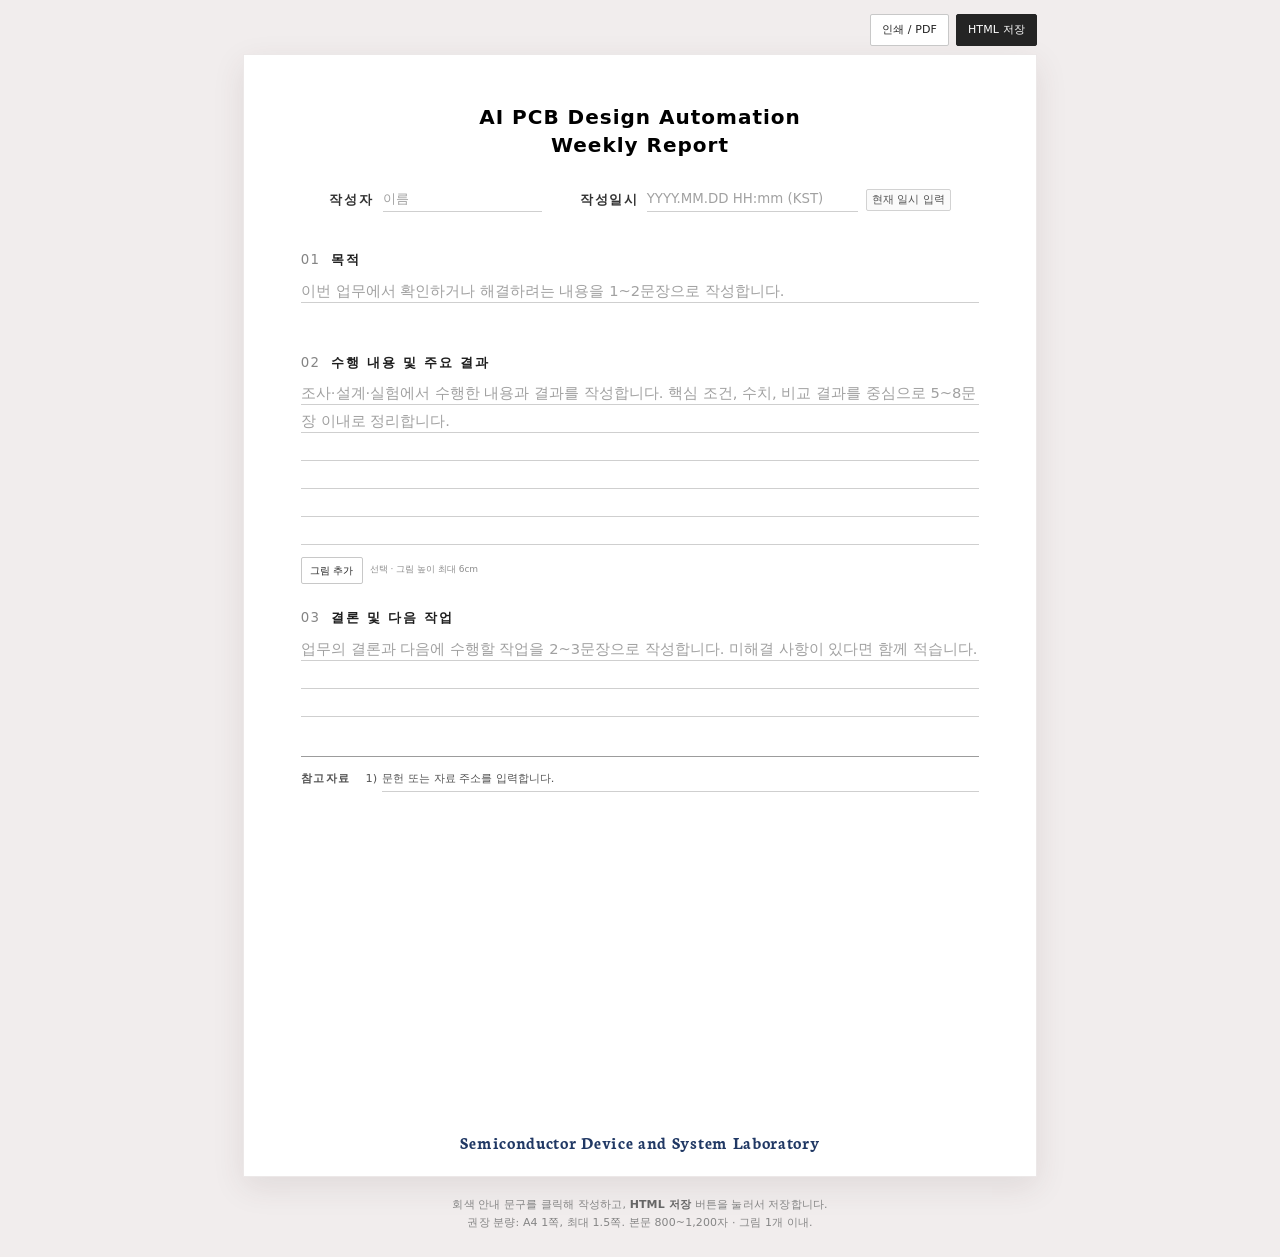
<file: site/weekly_report_template.html>
<!doctype html>
<html lang="ko">
<head>
  <meta charset="utf-8">
  <meta name="viewport" content="width=device-width,initial-scale=1">
  <meta name="color-scheme" content="light">
  <meta name="description" content="AI PCB Design Automation 프로젝트의 Weekly Report 작성 양식">
  <title>Weekly Report · AI PCB Design Automation</title>
  <style>
:root{
  --ink:#1e1e1e;
  --muted:#7a7a7a;
  --line:#cfcfcf;
  --line-strong:#9c9c9c;
  --paper:#ffffff;
  --canvas:#f1eded;
  --accent:#1f1f1f;
  --font:"Pretendard","Apple SD Gothic Neo","Noto Sans KR","Malgun Gothic",system-ui,sans-serif;
}
*{box-sizing:border-box}
html{background:var(--canvas)}
body{margin:0;background:var(--canvas);color:var(--ink);font-family:var(--font);font-size:11pt;line-height:1.55;-webkit-font-smoothing:antialiased}
button,input{font:inherit}
button{cursor:pointer}
button:focus-visible,[contenteditable]:focus-visible{outline:1px solid #777;outline-offset:3px}
[hidden]{display:none!important}
.editor{width:210mm;max-width:calc(100% - 24px);margin:14px auto 8px;padding:0}
.editor-top{display:flex;align-items:center;justify-content:flex-end;gap:14px}
.editor-title{font-size:11px;font-weight:600;letter-spacing:.12em;color:#4b4b4b;text-transform:uppercase}
.controls{display:flex;gap:7px;flex-wrap:wrap}
.control{min-height:32px;padding:6px 11px;border:1px solid #c8c8c8;border-radius:2px;background:#fff;color:#222;font-size:11px;line-height:1.3;letter-spacing:.01em}
.control:hover{background:#f5f5f5}
.control.primary{background:#242424;border-color:#242424;color:#fff}
.control.primary:hover{background:#000}
.sheet{width:210mm;min-height:297mm;max-width:calc(100% - 24px);margin:0 auto 12px;padding:13mm 15mm 6mm;background:var(--paper);box-shadow:0 10px 30px rgba(75,52,52,.10);border:1px solid #ece8e8;display:flex;flex-direction:column}
.sheet>header{display:grid;grid-template-columns:minmax(0,1fr);align-items:end;margin-bottom:6mm}
.kicker{grid-column:1/-1;font-size:20px;line-height:1.38;letter-spacing:.05em;color:#000;margin:0 0 7.5mm;font-weight:800;text-transform:none;text-align:center;font-family:"Pretendard","Apple SD Gothic Neo","Noto Sans KR","Malgun Gothic",system-ui,sans-serif;}
h1{grid-column:1/-1;font-size:24pt;line-height:1.25;font-weight:400;letter-spacing:.14em;margin:0;overflow-wrap:anywhere;text-transform:uppercase}
.metadata{grid-column:1/-1;display:grid;grid-template-columns:auto auto;justify-content:center;gap:10mm;font-size:10pt;color:#333;padding:0;border:0;align-self:end;margin-top:0}
.metadata-item{display:grid;grid-template-columns:auto 42mm;align-items:center;gap:2.5mm;min-width:0;min-height:24px}
.metadata-label{display:flex;align-items:center;height:24px;line-height:24px;font-weight:600;white-space:nowrap;letter-spacing:.14em;font-size:10pt;text-transform:uppercase}
.metadata-value{display:flex;align-items:center;min-width:0;height:24px;min-height:24px;padding:0 0 1px;border-bottom:1px solid var(--line);line-height:22px;overflow-wrap:anywhere}
.report-section{margin-top:4.5mm}.report-section + .report-section{margin-top:6.75mm}
h2{display:flex;align-items:baseline;gap:3mm;font-size:10pt;line-height:1.35;font-weight:650;letter-spacing:.13em;margin:0 0 2mm;text-transform:uppercase;break-after:avoid;page-break-after:avoid}
.section-number{font-size:inherit;font-weight:500;color:#858585;font-variant-numeric:tabular-nums;letter-spacing:.08em}
.field{white-space:pre-wrap;overflow-wrap:anywhere;border-radius:0;outline:0}
.field:hover{background:#fafafa}
.field:focus{background:#fafafa}
.field[data-empty="true"]::before{content:attr(data-placeholder);color:#a1a1a1;pointer-events:none}
.text{line-height:1.75;orphans:2;widows:2;padding:0 0 .25em;background-image:repeating-linear-gradient(to bottom,transparent 0,transparent calc(1.75em - 1px),var(--line) calc(1.75em - 1px),var(--line) 1.75em);background-size:100% 1.75em}
#purpose{min-height:3.5em}
#results{min-height:8.75em}
#conclusion{min-height:3.5em}
.media-tools{display:flex;align-items:center;gap:7px;margin-top:2.5mm;flex-wrap:wrap}
.media-tools .control{font-size:10px;min-height:27px;padding:5px 8px}
.media-note{font-size:9px;color:#8c8c8c}
.visual{margin:3mm 0 0;break-inside:avoid;page-break-inside:avoid}
.figure-image{display:block;max-width:100%;width:auto;max-height:60mm;height:auto;margin:0 auto;object-fit:contain}
figcaption,.table-caption{font-size:8.5pt;line-height:1.5;color:#565656;margin-top:2mm;text-align:center;min-height:1.5em}
.table-wrap{width:100%;margin-top:5mm;break-inside:avoid;page-break-inside:avoid}
table{width:100%;border-collapse:collapse;table-layout:fixed;font-size:9.5pt;line-height:1.5}
th,td{padding:2mm 2.5mm;text-align:left;vertical-align:top;border:1px solid #d7d7d7;overflow-wrap:anywhere}
th{background:#f5f5f5;font-weight:600;letter-spacing:.02em}
.references{margin-top:10mm;padding-top:3mm;border-top:1px solid var(--line-strong);display:grid;grid-template-columns:auto minmax(0,1fr);gap:4mm;font-size:8.5pt;line-height:1.6;color:#555;break-inside:avoid;page-break-inside:avoid}
.references-label{font-weight:650;letter-spacing:.12em;text-transform:uppercase}
.references .field{min-height:1.6em;border-bottom:1px solid var(--line);padding-bottom:1mm}
.outside-guide{width:210mm;max-width:calc(100% - 24px);margin:0 auto 24px;padding:7px 2px 0;text-align:center;font-size:11px;line-height:1.7;letter-spacing:.01em;color:#858585}
.outside-guide strong{font-weight:650;color:#666}
.mini-time{height:22px;min-height:22px;padding:0 5px;border:1px solid #d2d2d2;border-radius:2px;background:#fafafa;color:#555;font-size:11px;line-height:20px;white-space:nowrap;align-self:center}
.mini-time:hover{background:#f0f0f0;color:#222}
.datetime-item{grid-template-columns:auto 56mm auto;gap:2mm}
.toast{position:fixed;left:50%;bottom:24px;transform:translateX(-50%);max-width:calc(100% - 32px);padding:10px 15px;border-radius:2px;background:#222;color:#fff;font-size:13px;line-height:1.6;box-shadow:0 4px 16px #0002;z-index:10}
noscript{display:block;padding:12px;text-align:center;background:#fff8df;font-size:12px}
@media(max-width:850px){
  .editor,.outside-guide{margin-left:20px;margin-right:20px}
  .sheet{padding:28px 24px;min-height:0}
  .editor-top{flex-wrap:wrap}
  .sheet>header{grid-template-columns:1fr;row-gap:5mm}
  .metadata{grid-column:1;grid-template-columns:auto auto;justify-content:center;gap:5mm;margin-top:1mm}
}
@media(max-width:560px){.metadata{grid-template-columns:1fr;justify-content:stretch}.metadata-item{grid-template-columns:auto minmax(0,1fr)}.controls{width:100%}.control{flex:1 1 auto}.mini-time{flex:0 0 auto}.datetime-item{grid-template-columns:auto minmax(0,1fr) auto}}
@media print{
  @page{size:A4;margin:13mm 15mm 12mm}
  html,body{margin:0!important;padding:0!important;background:#fff!important;color:#1e1e1e}
  body{font-size:11pt;line-height:1.55}
  .screen-only,.toast,noscript{display:none!important}
  .sheet{width:auto;min-height:0;max-width:none;margin:0;padding:0;border:0;box-shadow:none;display:block}
  .sheet>header{grid-template-columns:minmax(0,1fr)}
  .metadata{grid-column:1/-1;grid-template-columns:auto auto;justify-content:center;gap:10mm;margin-top:4mm}
  .field,.field:hover,.field:focus{background-color:transparent!important;outline:none!important}
  .references[data-empty="true"]{display:none}
  .table-wrap th{-webkit-print-color-adjust:exact;print-color-adjust:exact}
  .text{-webkit-print-color-adjust:exact;print-color-adjust:exact}
  a{color:inherit}
}

  </style>

<style id="persistent-writing-lines">
  /* 28px row pitch (+3px) with underline position compensated to preserve the prior text-to-rule gap. */
  .field.text,
  .field.text:hover,
  .field.text:focus,
  .field.text:focus-visible {
    line-height: 28px !important;
    background-color: transparent !important;
    background-image: repeating-linear-gradient(
      to bottom,
      transparent 0,
      transparent 25.5px,
      var(--line) 25.5px,
      var(--line) 26.5px,
      transparent 26.5px,
      transparent 28px
    ) !important;
    background-size: 100% 28px !important;
    background-repeat: repeat-y !important;
    box-shadow: none !important;
  }

  .field.text:focus,
  .field.text:focus-visible {
    outline: none;
  }
</style>


<style id="results-six-lines">
  /* Results section: show six ruled lines by default. */
  #results.field.text {
    min-height: calc(28px * 6);
  }
</style>


<style id="numbered-reference-style">
  .references{
    grid-template-columns:auto minmax(0,1fr);
  }
  .references-list{
    list-style:none;
    counter-reset:ref;
    margin:0;
    padding:0;
    min-width:0;
  }
  .references-list li{
    counter-increment:ref;
    display:grid;
    grid-template-columns:1.5em minmax(0,1fr);
    align-items:start;
    min-height:1.8em;
  }
  .references-list li::before{
    content:counter(ref) ")";
    color:#555;
    font-variant-numeric:tabular-nums;
    line-height:1.6;
  }
  .reference-entry{
    display:block;
    min-width:0;
    min-height:1.6em;
    border-bottom:1px solid var(--line);
    padding-bottom:1mm;
    outline:none;
  }
  .reference-entry:focus,
  .reference-entry:hover{
    background:#fafafa;
  }
  .reference-entry[data-empty="true"]::before{
    content:attr(data-placeholder);
    color:var(--placeholder);
    pointer-events:none;
  }
</style>

  <link rel="preconnect" href="https://fonts.gstatic.com" crossorigin>
  <link href="https://fonts.googleapis.com/css2?family=Neuton:wght@400;700&display=swap" rel="stylesheet">

<style id="laboratory-footer-style">
  .laboratory-footer{
    margin-top:auto;
    padding-top:6mm;
    text-align:center;
    font-family:'Neuton', Georgia, serif;
    font-size:13pt;
    font-weight:700;
    letter-spacing:.04em;
    color:#203864;
    line-height:1.2;
  }
</style>


<style id="conclusion-three-lines">
  /* Conclusion section: show three ruled lines by default. */
  #conclusion.field.text {
    min-height: calc(28px * 3);
  }
</style>





  <link href="https://fonts.googleapis.com/css2?family=Playfair+Display:wght@700&display=swap" rel="stylesheet">

<style id="laboratory-footer-mobile">
  @media (max-width: 600px) {
    .laboratory-footer {
      font-size: 10.5pt;
      letter-spacing: .015em;
      white-space: nowrap;
    }
  }
</style>

</head>
<body>
  <!-- The authoring form reads public branding only; saved reports are standalone. -->
  <script src="./config.js" data-project-config></script>
  <script data-project-metadata>
  (() => {
    const c=window.DASHBOARD_CONFIG;
    if (!c) return;
    const reportTitle=c.reportTitle||'AI PCB Design Automation';
    const kicker=document.querySelector('.kicker');
    if (kicker) {
      kicker.replaceChildren(document.createTextNode(reportTitle),
        document.createElement('br'),document.createTextNode('Weekly Report'));
    }
    const team=document.querySelector('.laboratory-footer');
    if (team) team.textContent=c.organization||'Semiconductor Device and System Laboratory';
    document.title='Weekly Report · '+reportTitle;
  })();
  </script>

  <div class="editor screen-only" aria-label="보고서 편집 도구">
    <div class="editor-top">
      <div class="controls">
        <button class="control" id="print-button" type="button">인쇄 / PDF</button>
        <button class="control primary" id="save-button" type="button">HTML 저장</button>
      </div>
    </div>
  </div>

  <article class="sheet" id="report" aria-label="Weekly 보고서">
    <header>
      <p class="kicker">AI PCB Design Automation<br>Weekly Report</p>
      <div class="metadata">
        <div class="metadata-item author-item"><span class="metadata-label">작성자</span><span class="metadata-value field" id="author" contenteditable="plaintext-only" role="textbox" aria-label="작성자" data-single-line="true" data-empty="true" data-placeholder="이름"></span></div>
        <div class="metadata-item datetime-item"><span class="metadata-label">작성일시</span><span class="metadata-value field" id="written-at" contenteditable="plaintext-only" role="textbox" aria-label="작성일시 (한국 표준시)" data-single-line="true" data-empty="true" data-placeholder="YYYY.MM.DD HH:mm (KST)"></span><button class="mini-time screen-only" id="time-button" type="button" title="현재 KST 일시 입력">현재 일시 입력</button></div>
      </div>
    </header>

    <section class="report-section" aria-labelledby="purpose-heading">
      <h2 id="purpose-heading"><span class="section-number">01</span>목적</h2>
      <div class="field text" id="purpose" contenteditable="plaintext-only" role="textbox" aria-label="목적" aria-multiline="true" data-body="true" data-empty="true" data-placeholder="이번 업무에서 확인하거나 해결하려는 내용을 1~2문장으로 작성합니다."></div>
    </section>

    <section class="report-section" aria-labelledby="results-heading">
      <h2 id="results-heading"><span class="section-number">02</span>수행 내용 및 주요 결과</h2>
      <div class="field text" id="results" contenteditable="plaintext-only" role="textbox" aria-label="수행 내용 및 주요 결과" aria-multiline="true" data-body="true" data-empty="true" data-placeholder="조사·설계·실험에서 수행한 내용과 결과를 작성합니다. 핵심 조건, 수치, 비교 결과를 중심으로 5~8문장 이내로 정리합니다."></div>
      <div class="media-tools screen-only">
        <button class="control" id="image-button" type="button">그림 추가</button>
        <button class="control" id="remove-visual" type="button" hidden>그림 제거</button>
        <span class="media-note">선택 · 그림 높이 최대 6cm</span>
        <input id="image-input" type="file" accept="image/png,image/jpeg,image/webp" hidden aria-label="보고서 그림 파일 선택">
      </div>
      <figure class="visual" id="report-figure" hidden>
        <img class="figure-image" id="report-image" alt="보고서 그림">
        <figcaption class="field" id="figure-caption" contenteditable="plaintext-only" role="textbox" aria-label="그림 설명" data-body="true" data-empty="true" data-placeholder="그림 1. 핵심 내용을 한 줄로 설명합니다."></figcaption>
      </figure>
    </section>

    <section class="report-section" aria-labelledby="conclusion-heading">
      <h2 id="conclusion-heading"><span class="section-number">03</span>결론 및 다음 작업</h2>
      <div class="field text" id="conclusion" contenteditable="plaintext-only" role="textbox" aria-label="결론 및 다음 작업" aria-multiline="true" data-body="true" data-empty="true" data-placeholder="업무의 결론과 다음에 수행할 작업을 2~3문장으로 작성합니다. 미해결 사항이 있다면 함께 적습니다."></div>
    </section>

    <footer class="references" id="references-block" data-empty="true">
      <span class="references-label">참고자료</span>
      <ol class="references-list" id="references" aria-label="참고자료">
        <li><span class="reference-entry field" contenteditable="plaintext-only" role="textbox" aria-label="참고자료 1" data-single-line="true" data-empty="true" data-placeholder="문헌 또는 자료 주소를 입력합니다."></span></li>
      </ol>
    </footer>

    <div class="laboratory-footer">Semiconductor Device and System Laboratory</div>

  </article>

  <div class="outside-guide screen-only" aria-label="편집 안내">
    회색 안내 문구를 클릭해 작성하고, <strong>HTML 저장</strong> 버튼을 눌러서 저장합니다.<br>
      권장 분량: A4 1쪽, 최대 1.5쪽. 본문 800~1,200자 · 그림 1개 이내.
  </div>
  <div class="toast screen-only" id="notice" role="status" hidden></div>
  <noscript>JavaScript가 꺼져 있습니다. 입력 내용 저장과 그림 추가를 사용하려면 JavaScript를 활성화해 주세요.</noscript>

  <script>
    (() => {
      'use strict';
      const $ = id => document.getElementById(id);
      let dirty = false;
      let noticeTimer;
      const text = element => (element.innerText || '').replace(/\u00a0/g, ' ').trim();
      const editable = [...document.querySelectorAll('[contenteditable]')];

      function notify(message) {
        clearTimeout(noticeTimer);
        $('notice').textContent = message;
        $('notice').hidden = false;
        noticeTimer = setTimeout(() => { $('notice').hidden = true; }, 4500);
      }

      function update() {
        editable.forEach(element => { element.dataset.empty = String(!text(element)); });
        $('references-block').dataset.empty = String(!text($('references')));
        $('remove-visual').hidden = $('report-figure').hidden;
        $('report-image').alt = text($('figure-caption')) || '보고서 그림';
      }

      editable.forEach(element => {
        element.addEventListener('input', () => { dirty = true; update(); });
        element.addEventListener('keydown', event => {
          if (element.dataset.singleLine === 'true' && event.key === 'Enter') event.preventDefault();
        });
        // Strip pasted formatting: the report keeps one consistent type scale.
        element.addEventListener('paste', event => {
          const clipboard = event.clipboardData;
          if (!clipboard) return;
          event.preventDefault();
          let value = clipboard.getData('text/plain');
          if (element.dataset.singleLine === 'true') value = value.replace(/[\r\n]+/g, ' ');
          const selection = window.getSelection();
          if (!selection || !selection.rangeCount) return;
          const range = selection.getRangeAt(0);
          if (!element.contains(range.commonAncestorContainer)) return;
          range.deleteContents();
          const node = document.createTextNode(value);
          range.insertNode(node);
          range.setStartAfter(node);
          range.collapse(true);
          selection.removeAllRanges();
          selection.addRange(range);
          dirty = true;
          update();
        });
      });

      $('time-button').addEventListener('click', () => {
        const values = new Intl.DateTimeFormat('en-GB', {
          timeZone:'Asia/Seoul', year:'numeric', month:'2-digit', day:'2-digit',
          hour:'2-digit', minute:'2-digit', hourCycle:'h23'
        }).formatToParts(new Date());
        const part = name => values.find(item => item.type === name).value;
        $('written-at').textContent = `${part('year')}.${part('month')}.${part('day')} ${part('hour')}:${part('minute')} (KST)`;
        dirty = true;
        update();
      });

      $('image-button').addEventListener('click', () => {
        $('image-input').click();
      });
      $('remove-visual').addEventListener('click', () => {
        $('report-figure').hidden = true;
        $('report-image').removeAttribute('src');
        dirty = true;
        update();
      });
      $('image-input').addEventListener('change', async event => {
        const file = event.target.files && event.target.files[0];
        event.target.value = '';
        if (!file) return;
        if (!['image/png','image/jpeg','image/webp'].includes(file.type)) {
          notify('PNG, JPG 또는 WebP 파일을 선택해 주세요.');
          return;
        }
        if (file.size > 5 * 1024 * 1024) {
          notify('5MB 이하의 그림을 선택해 주세요.');
          return;
        }
        const url = URL.createObjectURL(file);
        try {
          const image = new Image();
          image.src = url;
          await image.decode();
          const ratio = Math.min(1, 1600 / Math.max(image.naturalWidth, image.naturalHeight));
          const canvas = document.createElement('canvas');
          canvas.width = Math.max(1, Math.round(image.naturalWidth * ratio));
          canvas.height = Math.max(1, Math.round(image.naturalHeight * ratio));
          const context = canvas.getContext('2d');
          if (!context) throw new Error('Canvas unavailable');
          context.drawImage(image, 0, 0, canvas.width, canvas.height);
          $('report-image').src = canvas.toDataURL('image/png');
          $('report-figure').hidden = false;
          dirty = true;
          update();
          notify('그림을 삽입했습니다. HTML 저장 시 그림도 파일 안에 포함됩니다.');
        } catch (error) {
          notify('그림을 열 수 없습니다. 다른 이미지 파일을 선택해 주세요.');
        } finally {
          URL.revokeObjectURL(url);
        }
      });

      $('print-button').addEventListener('click', () => {
        update();
        window.print();
      });
      window.addEventListener('beforeprint', update);

      function validateRequiredFields() {
        const required = [
          {id:'author', label:'작성자'},
          {id:'written-at', label:'작성일시'},
          {id:'purpose', label:'01 목적'},
          {id:'results', label:'02 수행 내용 및 주요 결과'},
          {id:'conclusion', label:'03 결론 및 다음 작업'}
        ];

        for (const item of required) {
          const el = $(item.id);
          if (!el || !text(el)) {
            alert(`${item.label}를 입력하세요.`);
            if (el) {
              el.focus();
              try { el.scrollIntoView({behavior:'smooth', block:'center'}); } catch {}
            }
            return false;
          }
        }
        return true;
      }

      $('save-button').addEventListener('click', () => {
        update();
        if (!validateRequiredFields()) return;

        // Clone the current DOM so all values typed into contenteditable fields
        // are embedded directly in the downloaded HTML file.
        const copy = document.documentElement.cloneNode(true);

        // Saved reports must be standalone and never depend on the site config.
        copy.querySelectorAll('script[data-project-config],script[data-project-metadata]').forEach(el=>el.remove());

        // Do not include the outside helper text in saved HTML.
        const savedGuide = copy.querySelector('.outside-guide');
        if (savedGuide) savedGuide.remove();
        const authorName = text($('author')) || '작성자';
        const writtenAt = text($('written-at')) || '날짜미정';
        const reportName = `${window.DASHBOARD_CONFIG?.reportTitle || 'AI PCB Design Automation'} Weekly Report · ${authorName} · ${writtenAt}`;

        copy.querySelector('title').textContent = reportName;

        // Do not carry a temporary toast into the saved report.
        const savedNotice = copy.querySelector('#notice');
        if (savedNotice) {
          savedNotice.hidden = true;
          savedNotice.textContent = '';
        }

        // Preserve the current editable values in the cloned document.
        // Dynamically-created reference entries do not have IDs, so they are
        // serialized separately by __serializeReferences().
        for (const current of editable) {
          if (!current.id) continue;
          const saved = copy.querySelector(`#${CSS.escape(current.id)}`);
          if (!saved) continue;
          saved.textContent = current.innerText;
          saved.dataset.empty = String(!text(current));
        }

        // Serialize numbered references after the regular editable fields.
        if (window.__serializeReferences) window.__serializeReferences(copy);

        // Preserve the current figure only when it is actually in use.
        const savedFigure = copy.querySelector('#report-figure');
        const savedImage = copy.querySelector('#report-image');
        if (savedFigure && savedImage && savedFigure.hidden) {
          savedImage.removeAttribute('src');
        }

        const serialized = '<!doctype html>\n' + copy.outerHTML;
        const file = new Blob([serialized], {type:'text/html;charset=utf-8'});
        const url = URL.createObjectURL(file);

        const filenameBase = `${writtenAt}_${authorName}_Weekly_Report`
          .replace(/[\\/:*?"<>|\u0000-\u001f]/g, '-')
          .replace(/\s+/g, '_')
          .slice(0, 100)
          .replace(/[. _-]+$/g, '') || 'AI_PCB_Weekly_Report';

        const anchor = document.createElement('a');
        anchor.href = url;
        anchor.download = `${filenameBase}.html`;
        anchor.style.display = 'none';
        document.body.appendChild(anchor);
        anchor.click();
        anchor.remove();

        setTimeout(() => URL.revokeObjectURL(url), 5000);
        dirty = false;
        notify('입력한 내용을 포함한 HTML 파일 다운로드를 요청했습니다.');
      });
      window.addEventListener('beforeunload', event => {
        if (!dirty) return;
        event.preventDefault();
        event.returnValue = '';
      });
      update();
    })();
  </script>

<script>
(() => {
  'use strict';

  const list = document.getElementById('references');
  const block = document.getElementById('references-block');
  if (!list || list.tagName !== 'OL') return;

  const entries = () => [...list.querySelectorAll('.reference-entry')];

  function valueOf(el) {
    return (el.innerText || '').replace(/\u00a0/g, ' ').trim();
  }

  function updateReferenceState() {
    entries().forEach((entry, index) => {
      entry.dataset.empty = String(!valueOf(entry));
      entry.setAttribute('aria-label', `참고자료 ${index + 1}`);
    });
    if (block) {
      const hasText = entries().some(entry => valueOf(entry));
      block.dataset.empty = String(!hasText);
    }
  }

  function makeRow(after) {
    const li = document.createElement('li');
    const entry = document.createElement('span');
    entry.className = 'reference-entry field';
    entry.contentEditable = 'plaintext-only';
    entry.setAttribute('role', 'textbox');
    entry.dataset.singleLine = 'true';
    entry.dataset.empty = 'true';
    entry.dataset.placeholder = '문헌 또는 자료 주소를 입력합니다.';
    li.appendChild(entry);
    after.after(li);
    updateReferenceState();
    entry.focus();
    return entry;
  }

  list.addEventListener('keydown', event => {
    const entry = event.target.closest('.reference-entry');
    if (!entry) return;

    if (event.key === 'Enter') {
      event.preventDefault();
      makeRow(entry.closest('li'));
      return;
    }

    if (event.key === 'Backspace' && !valueOf(entry) && entries().length > 1) {
      event.preventDefault();
      const li = entry.closest('li');
      const prev = li.previousElementSibling?.querySelector('.reference-entry');
      li.remove();
      updateReferenceState();
      prev?.focus();
    }
  });

  list.addEventListener('input', () => {
    updateReferenceState();
    window.dispatchEvent(new Event('input', {bubbles:true}));
  });

  updateReferenceState();

  // Expose a serializer hook for the existing save routine.
  window.__serializeReferences = function(copy) {
    const liveItems = entries();
    const savedList = copy.querySelector('#references');
    if (!savedList) return;
    const savedItems = [...savedList.querySelectorAll('.reference-entry')];
    liveItems.forEach((entry, index) => {
      const saved = savedItems[index];
      if (!saved) return;
      saved.textContent = entry.innerText;
      saved.dataset.empty = String(!valueOf(entry));
    });
    const savedBlock = copy.querySelector('#references-block');
    if (savedBlock) {
      savedBlock.dataset.empty = String(!liveItems.some(entry => valueOf(entry)));
    }
  };
})();
</script>

</body>
</html>
</file>
